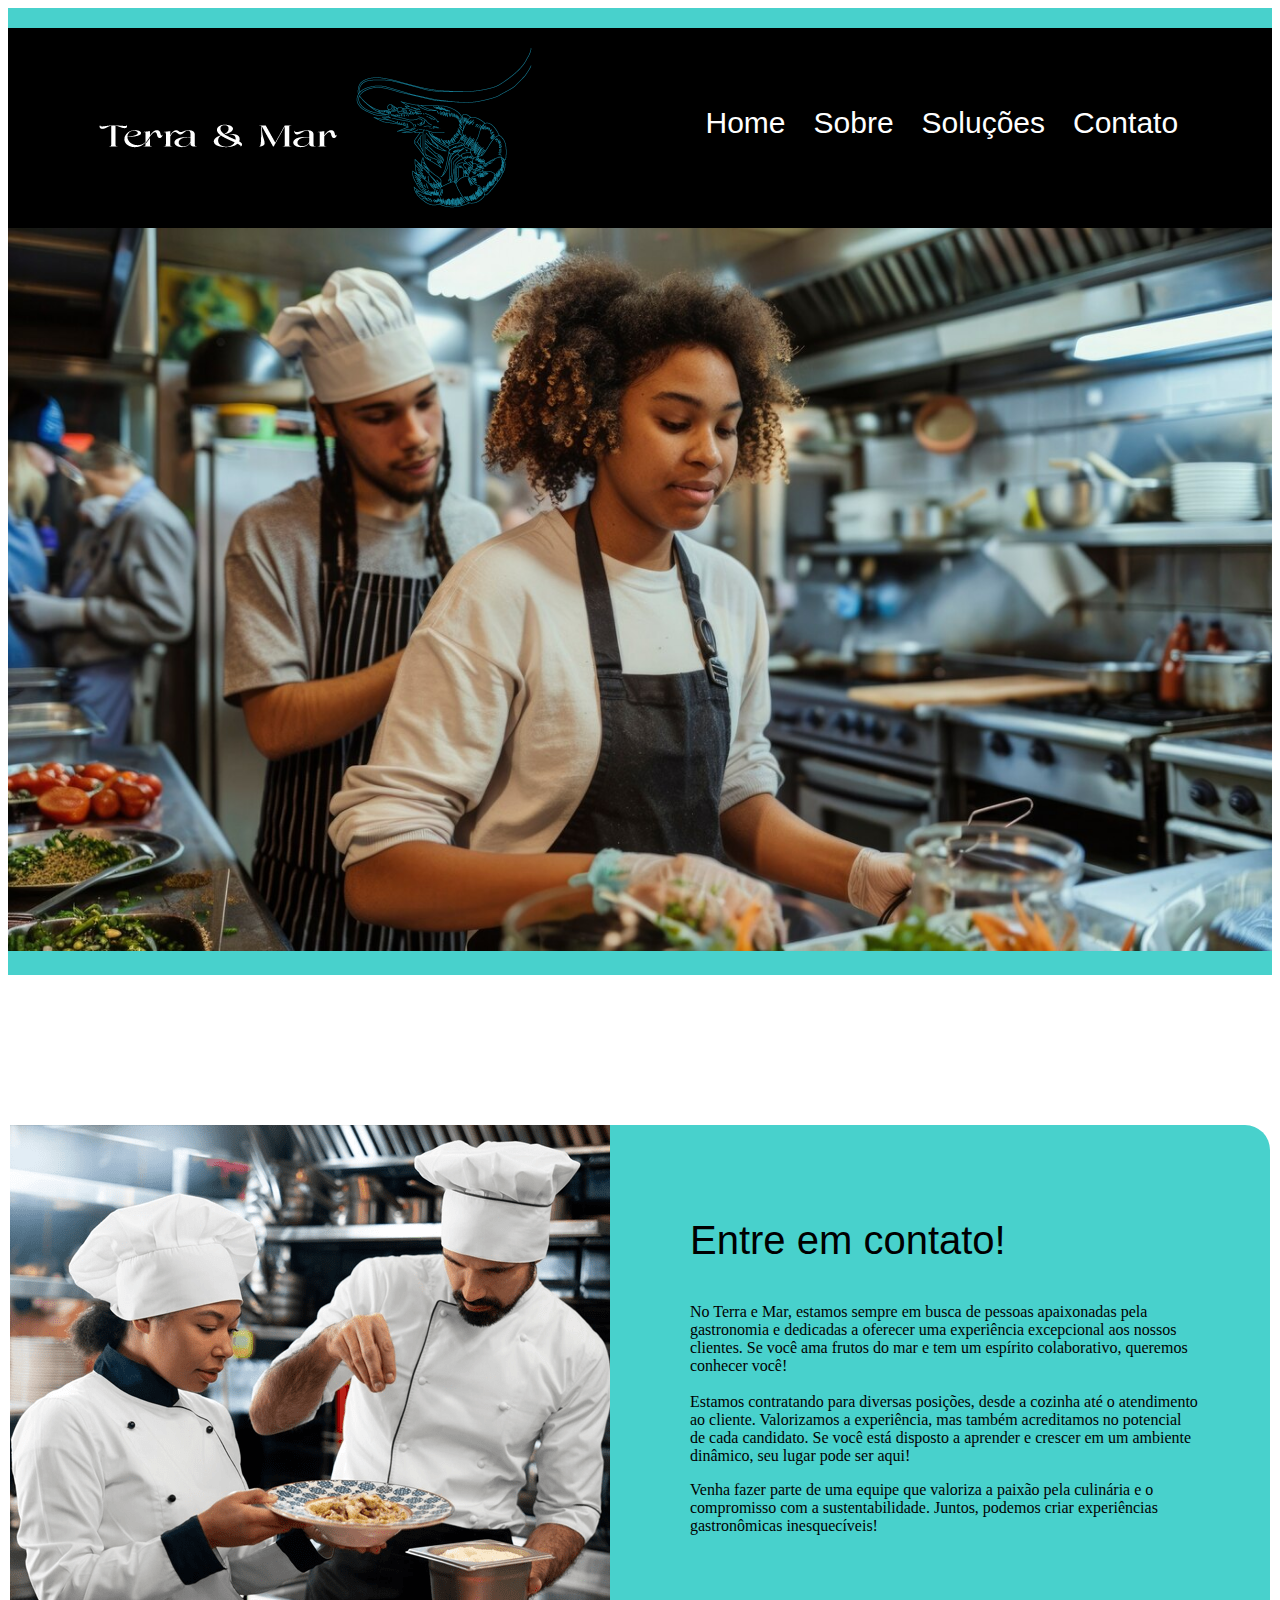
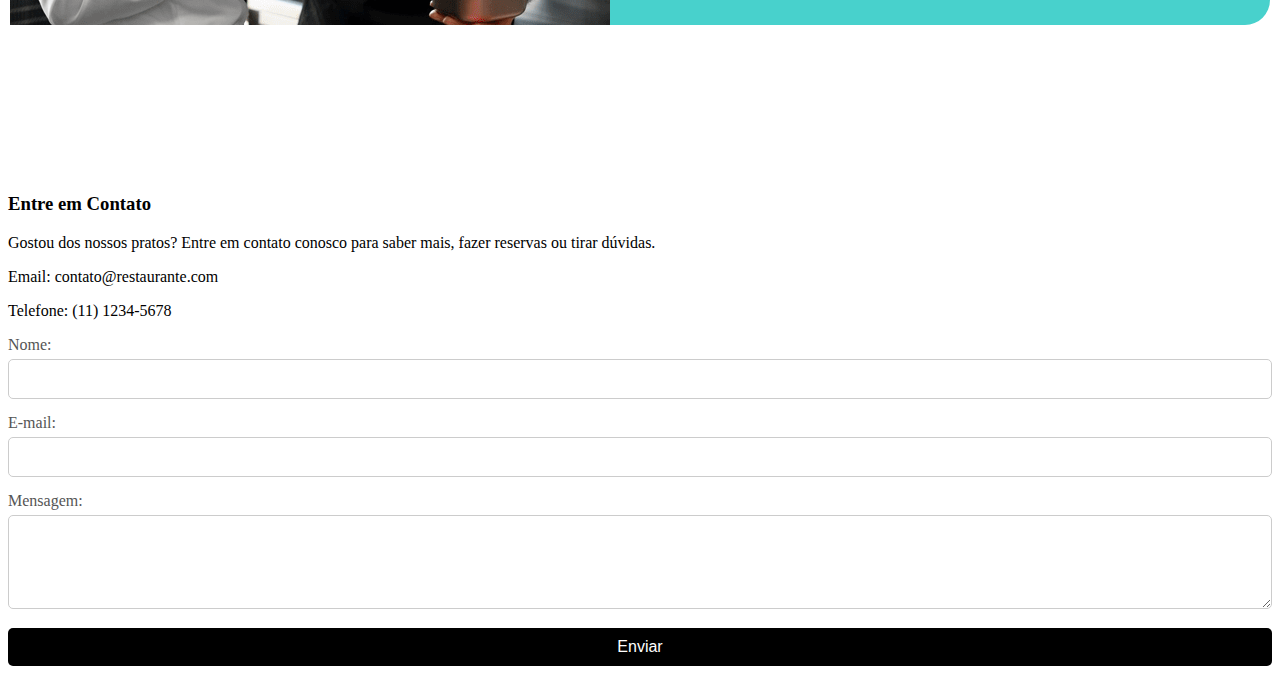
<file: contato.html>
<!DOCTYPE html>
<html lang="pt-BR">
<head>
    <meta charset="UTF-8">
    <meta name="viewport" content="width=device-width, initial-scale=1.0">
    <title>Terra e Mar</title>
    <link rel="icon" href="imagens/logo.png">
    <link rel="stylesheet" href="style/styles.css">
</head>
<body>

    <header>
        <section id="navv">
            
                <img src="imagens/logo.png" alt="">
            </div>
            <div id="bloco-nav">
                <nav>
                    <a href="index.html">Home</a>
                    <a href="sobre.html">Sobre</a>
                    <a href="solucoes.html">Soluções</a>
                    <a href="contato.html">Contato</a>
                </nav>
            </div>
        </section>
        <section id="bannersec">
            <img src="imagens/grupo-de-adolescentes-e-jovens-diversos-fazendo-atividades-juntos-celebrando-o-dia-mundial-das-habilidades-da-juventude_23-2151478274.jpg" alt="placeholder" id="banner">
        </section>
    </header>

    <!--</section>
      
    <section id="Sobre">-->
        <div id="sep2">
            <div id="cafeteriaa">
                <img src="imagens/tempero.png" alt="cafeteria">
            </div>
            <div id="sobretxt">
                <h6>Entre em contato!</h6>
                <p>No Terra e Mar, estamos sempre em busca de pessoas apaixonadas pela gastronomia e dedicadas a oferecer uma experiência excepcional aos nossos clientes. Se você ama frutos do mar e tem um espírito colaborativo, queremos conhecer você!<br><br>Estamos contratando para diversas posições, desde a cozinha até o atendimento ao cliente. Valorizamos a experiência, mas também acreditamos no potencial de cada candidato. Se você está disposto a aprender e crescer em um ambiente dinâmico, seu lugar pode ser aqui!</p>
                <p>Venha fazer parte de uma equipe que valoriza a paixão pela culinária e o compromisso com a sustentabilidade. Juntos, podemos criar experiências gastronômicas inesquecíveis!</p>
            </div>
        </div>
    </section>

    <section class="contato">
        <div class="conteudo-contato">
        <h3>Entre em Contato</h3>
        <p>Gostou dos nossos pratos? Entre em contato conosco para saber mais, fazer
        reservas ou tirar dúvidas.</p>
        <p>Email: contato@restaurante.com</p>
        <p>Telefone: (11) 1234-5678</p>
        </div>
        <div class="form-container">
        <form action="#" method="post">
        <div class="form-group">
        <label for="name">Nome:</label>
        <input type="text" id="name" name="name" required></div>
        <div class="form-group">
        <label for="email">E-mail:</label>
        <input type="email" id="email" name="email" required>
        </div>
        <div class="form-group">
        <label for="message">Mensagem:</label>
        <textarea id="message" name="message" rows="4" required>
        </textarea>
        </div>
        <button type="submit">Enviar</button>
        </form>
        </div>
        </section>
</body>
</html>
</file>
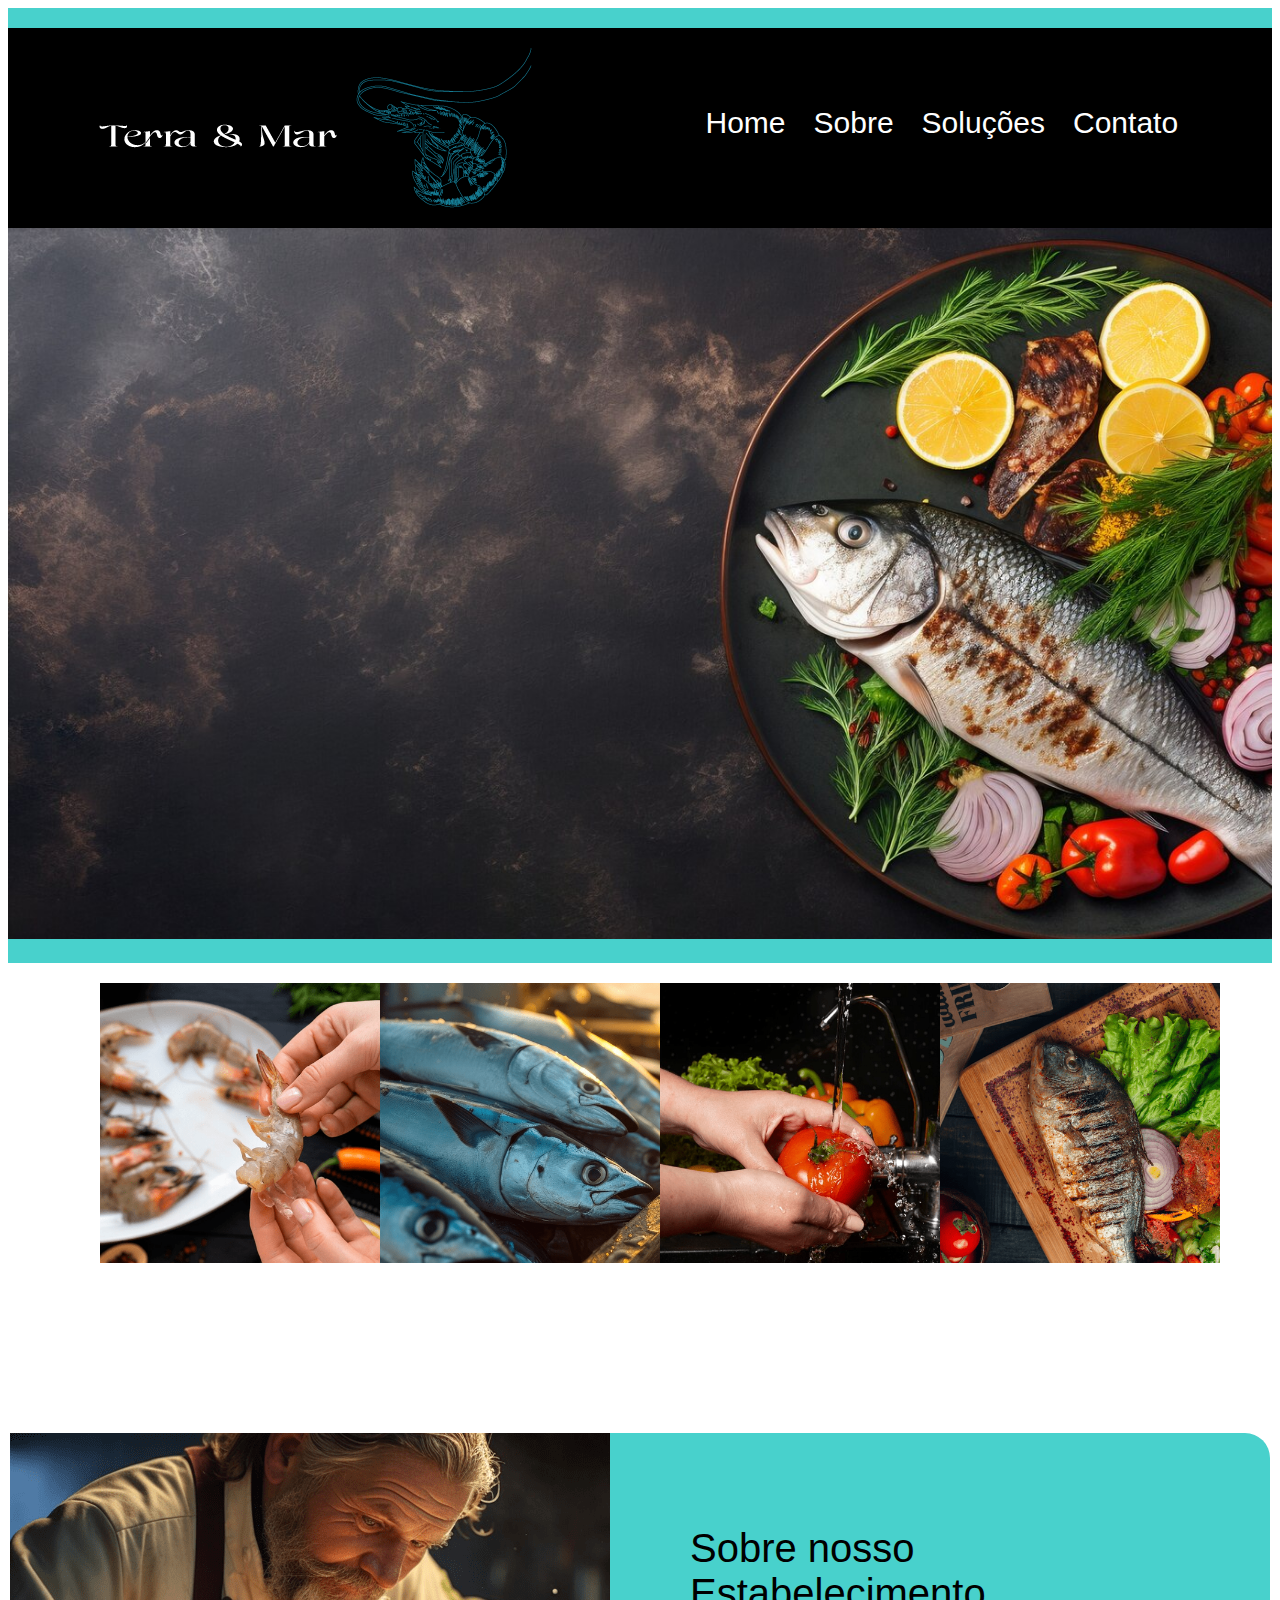
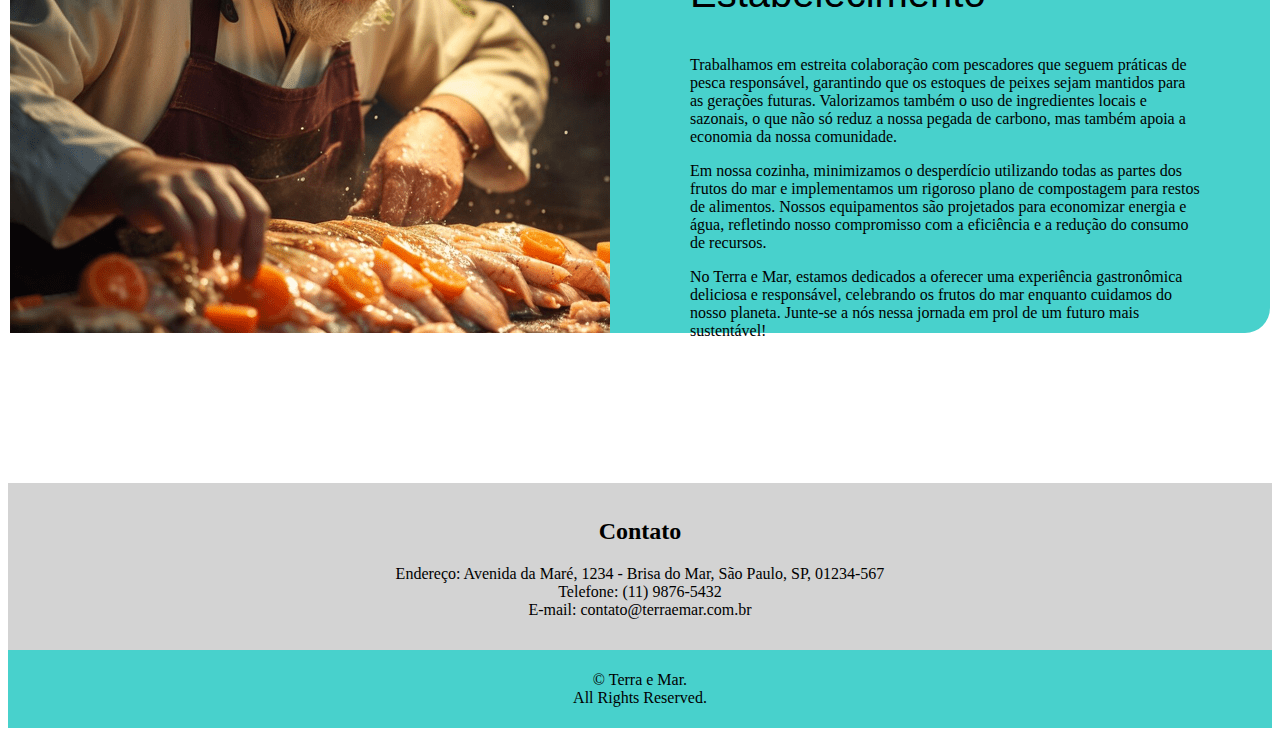
<file: solucoes.html>
<!DOCTYPE html>
<html lang="pt-BR">
<head>
    <meta charset="UTF-8">
    <meta name="viewport" content="width=device-width, initial-scale=1.0">
    <title>Terra e Mar</title>
    <link rel="icon" href="imagens/logo.png">
    <link rel="stylesheet" href="style/styles.css">
</head>
<body>

    <header>
        <section id="navv">
            
                <img src="imagens/logo.png" alt="">
            </div>
            <div id="bloco-nav">
                <nav>
                    <a href="index.html">Home</a>
                    <a href="sobre.html">Sobre</a>
                    <a href="solucoes.html">Soluções</a>
                    <a href="contato.html">Contato</a>
                </nav>
            </div>
        </section>
        <section id="bannersec">
            <img src="imagens/peixe.jpg" alt="placeholder" id="banner">
        </section>
    </header>

 
    <section id="Home">
        <div id="sep1">
            <div class="container">
                <img src="imagens/camaraolimpo.png" alt="makocat" class="container">
            </div>
            <div class="container">
                <img src="imagens/peixefresco.png" alt="makocat" class="container">
            </div>
            <div class="container">
                <img src="imagens/lasvar.png" alt="makocat" class="container">
            </div>
            <div class="container">
                <img src="imagens/peixe triste.png" alt="makocat" class="container">
            </div>
        </div>
    <!--</section>
      
    <section id="Sobre">-->
        <div id="sep2">
            <div id="cafeteriaa">
                <img src="imagens/velho.png" alt="cafeteria">
            </div>
            <div id="sobretxt">
                <h6>Sobre nosso Estabelecimento</h6>
                <p>Trabalhamos em estreita colaboração com pescadores que seguem práticas de pesca responsável, garantindo que os estoques de peixes sejam mantidos para as gerações futuras. Valorizamos também o uso de ingredientes locais e sazonais, o que não só reduz a nossa pegada de carbono, mas também apoia a economia da nossa comunidade.</p>
                <p>Em nossa cozinha, minimizamos o desperdício utilizando todas as partes dos frutos do mar e implementamos um rigoroso plano de compostagem para restos de alimentos. Nossos equipamentos são projetados para economizar energia e água, refletindo nosso compromisso com a eficiência e a redução do consumo de recursos.  </p>
                <p>No Terra e Mar, estamos dedicados a oferecer uma experiência gastronômica deliciosa e responsável, celebrando os frutos do mar enquanto cuidamos do nosso planeta. Junte-se a nós nessa jornada em prol de um futuro mais sustentável!</p>
            </div>
        </div>
    </section>

    <section id="Contato">
        <h2>Contato</h2>
        <div id="contatos">
            <p>
                Endereço: Avenida da Maré, 1234 - Brisa do Mar, São Paulo, SP, 01234-567<br>
                Telefone: (11) 9876-5432<br>
                E-mail: contato@terraemar.com.br</p>
        </div>
    </section>

    <div id="copyr">
        <footer>
            <p>&copy; Terra e Mar. <br> All Rights Reserved.</p>
        </footer>
    </div>
</body>
</html>
</file>
<file: style/styles.css>
header{
  background-color: mediumturquoise;
    width: 100%;
    padding-top: 20px;
}


#navv{
    padding: 20px 0 20px 0;
    display: flex;
    flex-wrap: wrap;
    justify-content: center;
    align-items: center;
    background-color: black;
}

#logonames{
    height: 100px;
    width: 100px;
    margin-right: 400px;
    margin-left: 50px;
    contain: content;
}

#logonames img{
    height: 100px;
    width: auto;
    margin-right: 400px;
    margin-left: 50px;
    contain: content;
}

#bloco-nav{
    width: 500px;
    height: 45px;
    margin-left: 150px;
}

#logoname{
    font-size: 40px;
    font-family: "Bebas Neue", sans-serif;
    font-weight: 400;
    font-style: normal;
}

nav a{
    font-size: 30px;
    font-family: "Oswald", sans-serif;
    font-optical-sizing: auto;
    font-weight: 400;
    font-style: normal;
    text-decoration: none;
    color: white;
    padding-left: 1.5rem;

}

#bannersec{
    width: 100%;
    padding-top: 0px;
    padding-bottom: 20px;
    background-color:  mediumturquoise;
    }

#banner{
   width: 100%;
   height: auto; 
}

#sep1{
    flex-wrap: wrap;
    display: flex;
    justify-content: center;
    padding: 20px;
    width: 100%;
}

.container{
    background-color: mediumturquoise;;
    width: 280px;
    height: 280px;
    contain: content;
    float: left;
    position: relative;
}

/*
#c-right,
#c-left{
    width: 300px;
    height: 280px;
    background-color: rgb(245, 229, 229);
    margin-top: 15px;
}*/

.container img{
    width: 300px;
    height: auto;
    contain: content;
    float: left;
    position: relative;
}

#copyr{
    background-color: mediumturquoise;;
    padding-top: 5px;
    padding-bottom: 5px;
    text-align: center;
}

#sep2{
    display: flex;
    flex-wrap: wrap;
    justify-content: center;
    padding-top: 150px;
    padding-bottom: 150px;
}

#sobretxt{
    height: 500px;
    width: 550px;
    text-align: center;
    padding-right: 70px;
    padding-left: 40px;
    border-radius: 0 25px 25px 0;
    background-color: mediumturquoise;
    content: contain;
}

#sobretxt h6{
    font-size: 40px;
    font-family: "Bebas Neue", sans-serif;
    font-weight: 400;
    font-style: normal;
    text-align: left;
    text-justify: auto;
    margin-left: 40px;
    margin-bottom: 40px;
}

#sobretxt p{
    text-align: left;
    text-justify: auto;
    margin-left: 40px;
}

#cafeteriaa{
    height: 500px;
    width: 600px;
    contain: content;
}

#cafeteriaa img{
    width: 100%;
    height: auto;
}

#Contato{
    background-color: lightgray;
    padding: 15px 15px 15px 15px;
}

#contatos,
#Contato h2{
     text-align: center;
}

/* Responsividade para celulares */
@media (max-width: 480px) {

    h2 {
      font-size: 1.8rem;
      /* Tamanho da fonte em telas pequenas */
      /*letter-spacing: 0.1rem; /* Espaçamento entre letras em telas pequenas */
    }
  
    section input {
      width: 17rem;
      /* Largura total dos inputs em telas pequenas */
    }
  
    section button {
      padding: 0.6rem 1rem;
      /* Espaçamento interno do botão em telas pequenas */
      font-size: 0.9rem;
      /* Tamanho da fonte do botão em telas pequenas */
    }
  
    .resultados-pesquisa {
      width: 90%;
      /* Largura da caixa de resultados em telas pequenas */
      height: 50vh;
      /* Altura da caixa de resultados em telas pequenas */
    }
  
    .item-resultado h2 {
      font-size: 1.1rem;
      /* Tamanho da fonte dos títulos em telas pequenas */
    }
  
    footer {
      font-size: 0.9rem;
      /* Tamanho da fonte do rodapé em telas pequenas */
    }
  }

  .form-group {
    margin-bottom: 15px;
    }
    label {
    display: block;
    margin-bottom: 5px;
    color: #555;
    }
    input[type="text"],
    input[type="email"],
    textarea {
    width: 100%;
    padding: 10px;
    border: 1px solid #ccc;
    border-radius: 5px; 
    box-sizing: border-box;
    font-size: 16px;
}

input[type="text"]:focus,
input[type="email"]:focus,
textarea:focus {
border-color: #6c5ce7;
outline: none;
}

button {
width: 100%;
padding: 10px;
background-color: #000000;
border: none;
border-radius: 5px;
color: #fff;
font-size: 16px;
cursor: pointer;}
button:hover

{
background-color: mediumturquoise;
}
</file>
